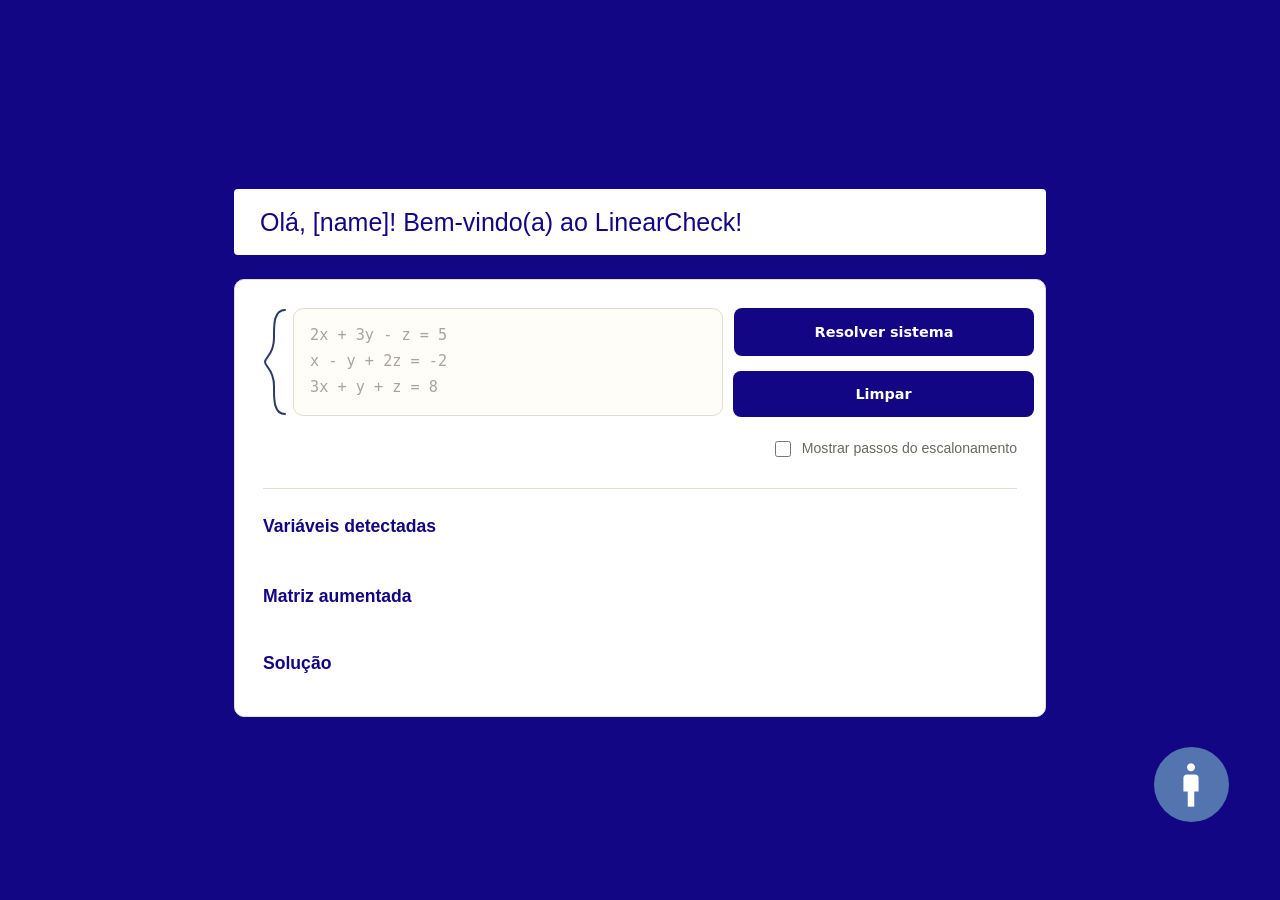
<file: calculation.html>
<!DOCTYPE html>
<html lang="pt-BR">
<head>
  <meta charset="UTF-8" />
  <meta name="viewport" content="width=device-width, initial-scale=1.0" />
  <title>Resolvedor de sistemas lineares</title>
  <link rel="stylesheet" href="./CSS/calculation.css" />
  <link rel="stylesheet" href="https://fonts.googleapis.com/css2?family=Material+Symbols+Outlined:opsz,wght,FILL,GRAD@20..48,100..700,0..1,-50..200&icon_names=man" />
</head>
<body>
  <div class="page">
    <header class="white-block page__header">
      <p class="title">Olá, <span id="name">[nome]</span>! Bem-vindo(a) ao LinearCheck!</p>
    </header>

    <main class="panel">
      <div class="equation-input">
        <div class="brace-wrap" aria-hidden="true">
          <svg id="brace" class="brace" viewBox="0 0 24 100" preserveAspectRatio="none">
            <path d=""></path>
          </svg>
        </div>
        <textarea
          id="equations"
          class="equations"
          rows="3"
          spellcheck="false"
          aria-label="Equações do sistema, uma por linha"
          placeholder="2x + 3y - z = 5
x - y + 2z = -2
3x + y + z = 8"
        ></textarea>
      </div>

      <div class="controls">
        <button id="solveBtn" class="btn btn--primary" type="button">Resolver sistema</button>
        <button id="clearBtn" class="btn btn--ghost" type="button">Limpar</button>
        <button id="ourTeam" class="material-symbols-outlined btn--about" type="button">man</button>
        <label class="checkbox">
          <input type="checkbox" id="showSteps" />
          Mostrar passos do escalonamento
        </label>
      </div>

      <p id="errorMsg" class="error" hidden></p>

      <section id="results" class="results" hidden>
        <div class="result-block">
          <h2>Variáveis detectadas</h2>
          <p id="variablesList" class="mono"></p>
        </div>

        <div class="result-block">
          <h2>Matriz aumentada</h2>
          <div id="initialMatrix"></div>
        </div>

        <div id="stepsBlock" class="result-block" hidden>
          <h2>Passos do escalonamento</h2>
          <div id="stepsList" class="steps"></div>
        </div>

        <div class="result-block">
          <h2>Solução</h2>
          <div id="solution" class="solution"></div>
        </div>
      </section>
    </main>
  </div>

  <script src="./JS/solver.js"></script>
  <script src="./JS/app.js"></script>
</body>
</html>
</file>
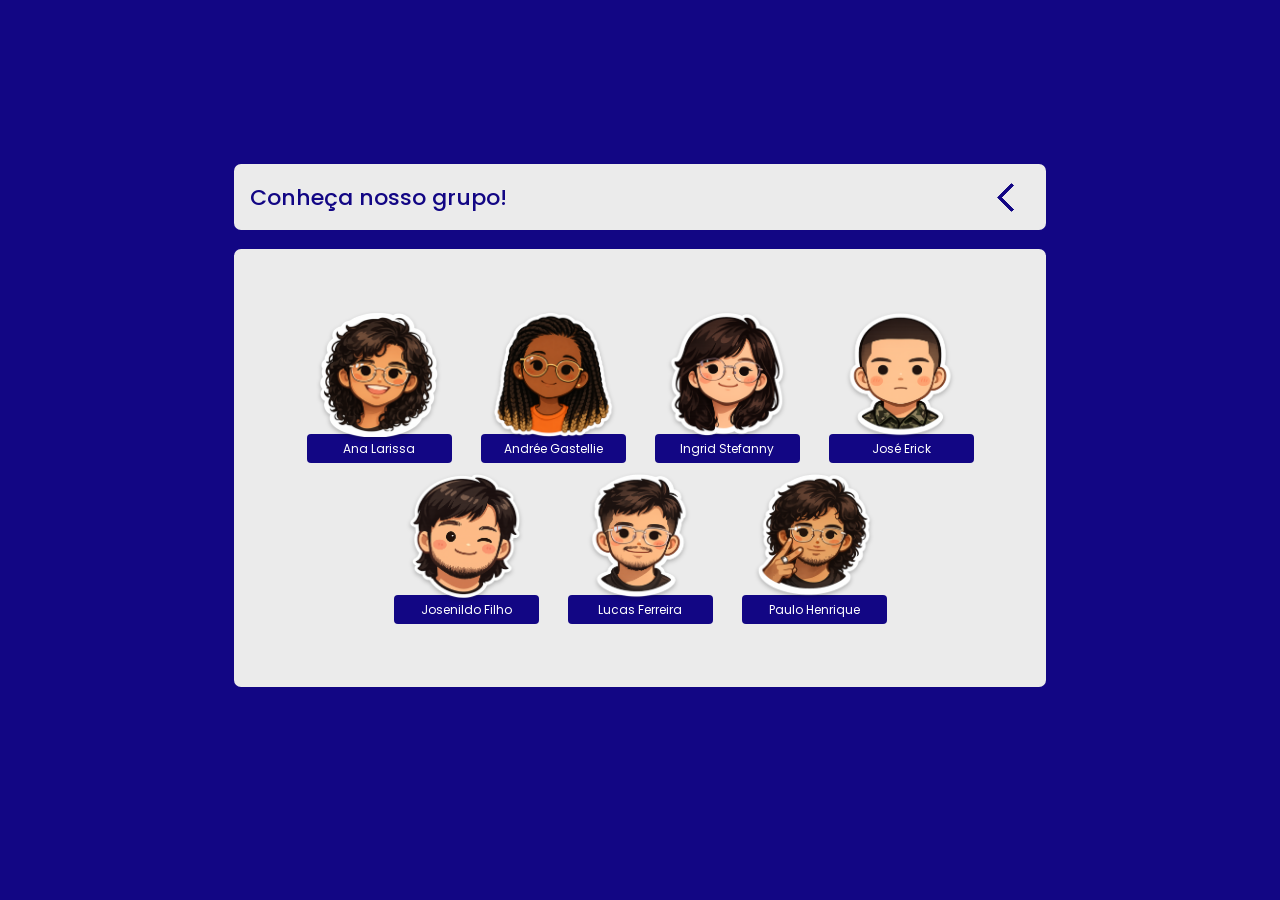
<file: team.html>
<!DOCTYPE html>
<html lang="pt-BR">
<head>
  <meta charset="UTF-8">

  <meta
    name="viewport"
    content="width=device-width, initial-scale=1.0"
  >

  <title>Nosso grupo | LinearCheck</title>

  <link rel="preconnect" href="https://fonts.googleapis.com">
  <link rel="preconnect" href="https://fonts.gstatic.com" crossorigin>

  <link
    href="https://fonts.googleapis.com/css2?family=Poppins:wght@400;500;600&display=swap"
    rel="stylesheet"
  >

  <link rel="stylesheet" href="./CSS/team.css">
</head>

<body>
  <main class="team-page">
    <header class="team-header">
      <h1>Conheça nosso grupo!</h1>

      <a
        href="calculation.html"
        class="back-button"
        aria-label="Voltar para a página de cálculo"
      >
        <span class="back-arrow"></span>
      </a>
    </header>

    <section class="team-container" aria-label="Integrantes do grupo">
      <article class="member">
        <img
          src="../Images/AnaLarissa.png"
          alt="Ana Larissa"
          class="member__image"
        >

        <p class="member__name">Ana Larissa</p>
      </article>

      <article class="member">
        <img
          src="../Images/Andree.png"
          alt="Andrée Gastellie"
          class="member__image"
        >

        <p class="member__name">Andrée Gastellie</p>
      </article>

      <article class="member">
        <img
          src="../Images/Ingrid.png"
          alt="Ingrid Stefanny"
          class="member__image"
        >

        <p class="member__name">Ingrid Stefanny</p>
      </article>

      <article class="member">
        <img
          src="../Images/Erick.png"
          alt="José Erick"
          class="member__image"
        >

        <p class="member__name">José Erick</p>
      </article>

      <article class="member">
        <img
          src="../Images/Josenildo.png"
          alt="Josenildo Filho"
          class="member__image"
        >

        <p class="member__name">Josenildo Filho</p>
      </article>

      <article class="member">
        <img
          src="../Images/Lucas.png"
          alt="Lucas Ferreira"
          class="member__image"
        >

        <p class="member__name">Lucas Ferreira</p>
      </article>

      <article class="member">
        <img
          src="../Images/Paulo.png"
          alt="Paulo Henrique"
          class="member__image"
        >

        <p class="member__name">Paulo Henrique</p>
      </article>
    </section>
  </main>
</body>
</html>
</file>
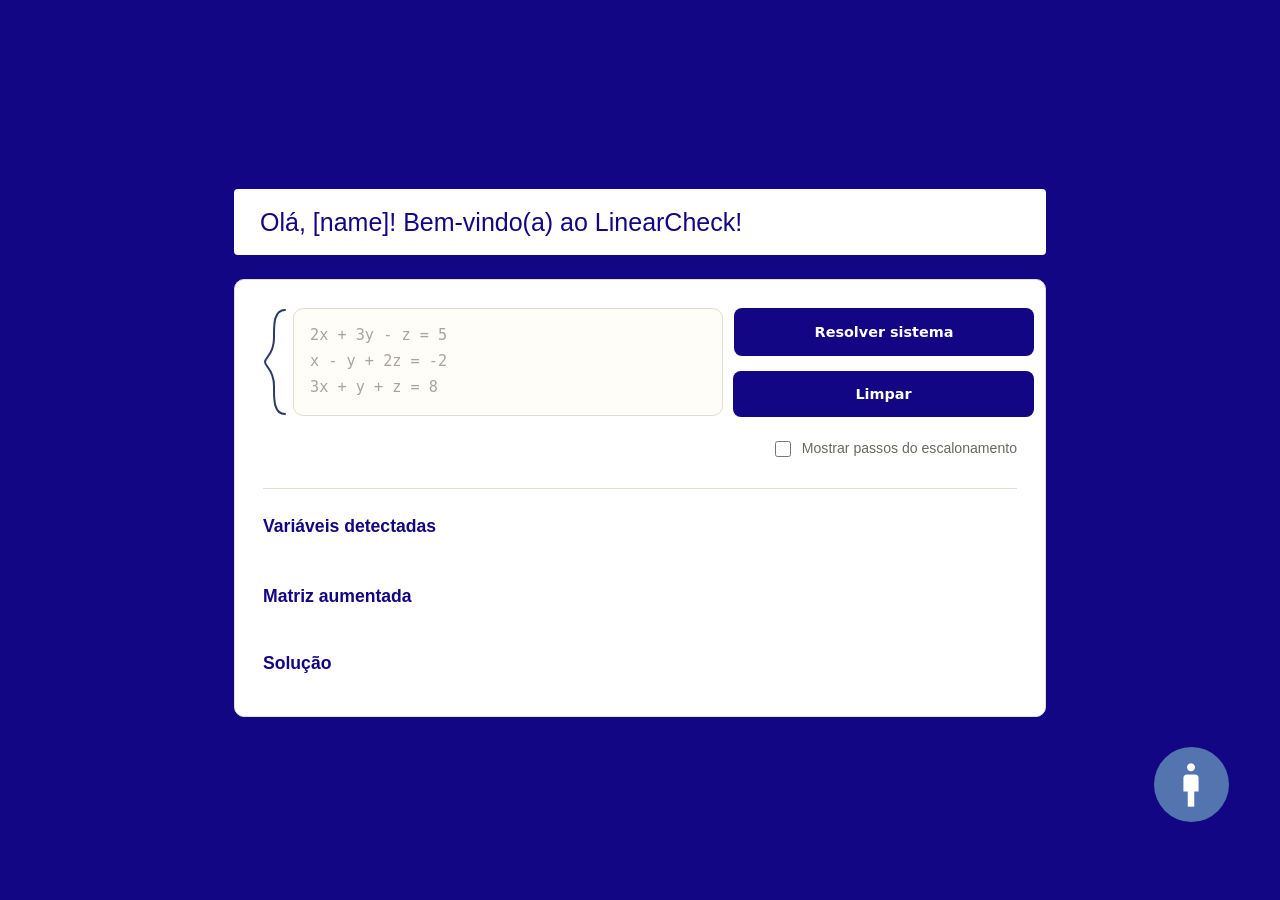
<file: HTML/calculation.html>
<!DOCTYPE html>
<html lang="pt-BR">
<head>
  <meta charset="UTF-8" />
  <meta name="viewport" content="width=device-width, initial-scale=1.0" />
  <title>Resolvedor de sistemas lineares</title>
  <link rel="stylesheet" href="../CSS/calculation.css" />
  <link rel="stylesheet" href="https://fonts.googleapis.com/css2?family=Material+Symbols+Outlined:opsz,wght,FILL,GRAD@20..48,100..700,0..1,-50..200&icon_names=man" />
</head>
<body>
  <div class="page">
    <header class="white-block page__header">
      <p class="title">Olá, <span id="name">[nome]</span>! Bem-vindo(a) ao LinearCheck!</p>
    </header>

    <main class="panel">
      <div class="equation-input">
        <div class="brace-wrap" aria-hidden="true">
          <svg id="brace" class="brace" viewBox="0 0 24 100" preserveAspectRatio="none">
            <path d=""></path>
          </svg>
        </div>
        <textarea
          id="equations"
          class="equations"
          rows="3"
          spellcheck="false"
          aria-label="Equações do sistema, uma por linha"
          placeholder="2x + 3y - z = 5
x - y + 2z = -2
3x + y + z = 8"
        ></textarea>
      </div>

      <div class="controls">
        <button id="solveBtn" class="btn btn--primary" type="button">Resolver sistema</button>
        <button id="clearBtn" class="btn btn--ghost" type="button">Limpar</button>
        <button id="ourTeam" class="material-symbols-outlined btn--about" type="button">man</button>
        <label class="checkbox">
          <input type="checkbox" id="showSteps" />
          Mostrar passos do escalonamento
        </label>
      </div>

      <p id="errorMsg" class="error" hidden></p>

      <section id="results" class="results" hidden>
        <div class="result-block">
          <h2>Variáveis detectadas</h2>
          <p id="variablesList" class="mono"></p>
        </div>

        <div class="result-block">
          <h2>Matriz aumentada</h2>
          <div id="initialMatrix"></div>
        </div>

        <div id="stepsBlock" class="result-block" hidden>
          <h2>Passos do escalonamento</h2>
          <div id="stepsList" class="steps"></div>
        </div>

        <div class="result-block">
          <h2>Solução</h2>
          <div id="solution" class="solution"></div>
        </div>
      </section>
    </main>
  </div>

  <script src="../JS/solver.js"></script>
  <script src="../JS/app.js"></script>
</body>
</html>
</file>
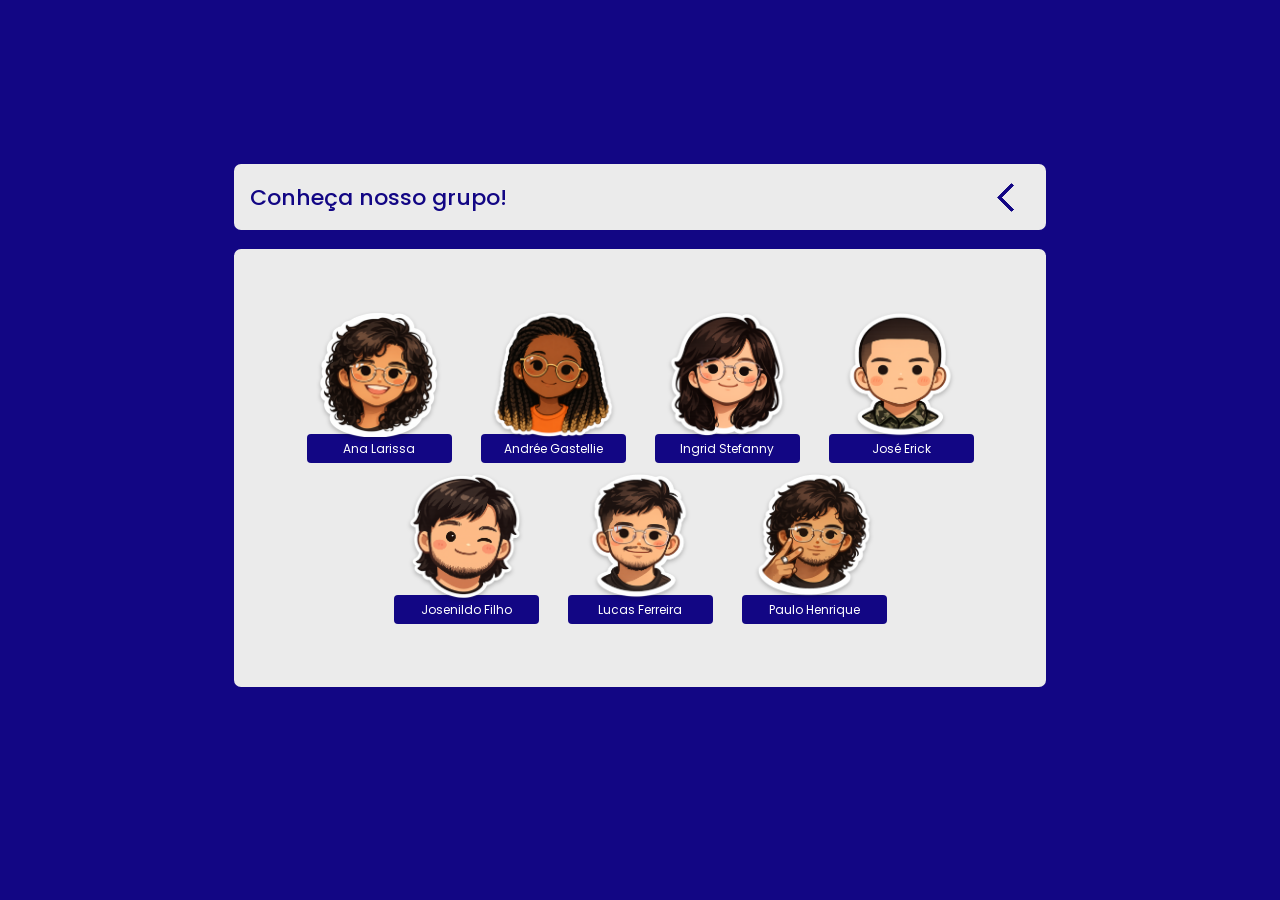
<file: HTML/team.html>
<!DOCTYPE html>
<html lang="pt-BR">
<head>
  <meta charset="UTF-8">

  <meta
    name="viewport"
    content="width=device-width, initial-scale=1.0"
  >

  <title>Nosso grupo | LinearCheck</title>

  <link rel="preconnect" href="https://fonts.googleapis.com">
  <link rel="preconnect" href="https://fonts.gstatic.com" crossorigin>

  <link
    href="https://fonts.googleapis.com/css2?family=Poppins:wght@400;500;600&display=swap"
    rel="stylesheet"
  >

  <link rel="stylesheet" href="../CSS/team.css">
</head>

<body>
  <main class="team-page">
    <header class="team-header">
      <h1>Conheça nosso grupo!</h1>

      <a
        href="calculation.html"
        class="back-button"
        aria-label="Voltar para a página de cálculo"
      >
        <span class="back-arrow"></span>
      </a>
    </header>

    <section class="team-container" aria-label="Integrantes do grupo">
      <article class="member">
        <img
          src="../Images/AnaLarissa.png"
          alt="Ana Larissa"
          class="member__image"
        >

        <p class="member__name">Ana Larissa</p>
      </article>

      <article class="member">
        <img
          src="../Images/Andree.png"
          alt="Andrée Gastellie"
          class="member__image"
        >

        <p class="member__name">Andrée Gastellie</p>
      </article>

      <article class="member">
        <img
          src="../Images/Ingrid.png"
          alt="Ingrid Stefanny"
          class="member__image"
        >

        <p class="member__name">Ingrid Stefanny</p>
      </article>

      <article class="member">
        <img
          src="../Images/Erick.png"
          alt="José Erick"
          class="member__image"
        >

        <p class="member__name">José Erick</p>
      </article>

      <article class="member">
        <img
          src="../Images/Josenildo.png"
          alt="Josenildo Filho"
          class="member__image"
        >

        <p class="member__name">Josenildo Filho</p>
      </article>

      <article class="member">
        <img
          src="../Images/Lucas.png"
          alt="Lucas Ferreira"
          class="member__image"
        >

        <p class="member__name">Lucas Ferreira</p>
      </article>

      <article class="member">
        <img
          src="../Images/Paulo.png"
          alt="Paulo Henrique"
          class="member__image"
        >

        <p class="member__name">Paulo Henrique</p>
      </article>
    </section>
  </main>
</body>
</html>
</file>
<file: CSS/calculation.css>
:root {
  --bg: #120684;
  --surface: #ffffff;
  --border: #e2ddcf;
  --text: #211f1a;
  --text-secondary: #6b6862;

  --accent: #2b3a67;
  --accent-dark: #1c2748;
  --accent-contrast: #ffffff;

  --success: #2f6f4e;
  --success-bg: #eaf3ee;
  --warning: #8a5a0a;
  --warning-bg: #faf1e2;
  --danger: #a8392f;
  --danger-bg: #fbeae8;

  --font-serif: Georgia, "Times New Roman", serif;
  --font-sans: system-ui, -apple-system, "Segoe UI", Roboto, Arial, sans-serif;
  --font-mono: ui-monospace, "SF Mono", "Cascadia Code", "Roboto Mono", Consolas, monospace;

  --radius: 10px;
}

* {
  box-sizing: border-box;
}

body {
  margin: 0;
  background: var(--bg);
  color: var(--text);
  font-family: 'Poppins', sans-serif;
  line-height: 1.5;
}

.material-symbols-outlined {
  font-variation-settings:
  'FILL' 0,
  'wght' 400,
  'GRAD' 0,
  'opsz' 48
}

.page {
  max-width: 860px;
  margin: 0 auto;
  padding: 164px 24px 80px;
}

.page__header h1 {
  font-family: var(--font-serif);
  font-size: 2rem;
  font-weight: 600;
  letter-spacing: -0.01em;
  margin: 0 0 8px;
}

.subtitle {
  color: var(--text-secondary);
  margin: 0 0 32px;
  max-width: 560px;
}

.panel {
  background: var(--surface);
  border: 1px solid var(--border);
  border-radius: var(--radius);
  padding: 28px;
  margin-top: 24px;
  color: #120684;
  font-family: 'Poppins', sans-serif !important;
}

/* ---------- Entrada das equações + chave ---------- */

.equation-input {
  display: flex;
  align-items: flex-start;
  gap: 6px;
}

.brace-wrap {
  flex: 0 0 24px;
  display: flex;
}

.brace {
  width: 24px;
  height: 100%;
  display: block;
  color: var(--accent);
}

.brace path {
  fill: none;
  stroke: currentColor;
  stroke-width: 2;
  stroke-linecap: round;
  vector-effect: non-scaling-stroke;
  /* Interpolando o redesenho para parecer macio como chiclete quando redimensiona */
  transition: d 0.15s cubic-bezier(0.25, 1, 0.5, 1);
}

.equations {
  flex: 0 0 430px;
  width: 430px;
  height: 110px;
  min-height: 84px;
  resize: none;
  overflow-y: auto;
  padding: 14px 16px;
  border: 1px solid var(--border);
  border-radius: var(--radius);
  background: #fffdf8;
  color: var(--text);
  font-family: var(--font-mono);
  font-size: 0.95rem;
  line-height: 1.7;
}

.equations:focus {
  outline: 2px solid var(--accent);
  outline-offset: 1px;
}

.equations::placeholder {
  color: #a9a59a;
}

/* ---------- Controles ---------- */

.controls {
  display: flex;
  align-items: center;
  gap: 12px;
  flex-wrap: wrap;
  margin-top: -38px;
}

.btn {
  font-family: var(--font-sans);
  font-size: 0.9rem;
  font-weight: 600;
  padding: 10px 18px;
  border-radius: 8px;
  border: 1px solid transparent;
  cursor: pointer;
}

.btn--primary {
  background: #120684;
  color: var(--accent-contrast);
  position: relative;
  left: 471px;
  bottom: 70px;
  width: 300px;
  height: 48px;
}

.btn--primary:hover {
  background: var(--accent-dark);
}

.btn--ghost {
  background: #120684;
  color: var(--accent-contrast);
  border: none;
  position: relative;
  left: 158px;
  bottom: 8px;
  width: 301px;
  height: 46px;
}

.btn--ghost:hover {
  background: var(--accent-dark);
}


.btn--about {
  background-color: #5474AF;
  color: white;
  position: fixed;
  height: 75px;
  width: 75px;
  border-radius: 72px;
  border: none;
  font-size: 52px !important;
  right: 4%;
  top: 83%;
  cursor: pointer;
}

.checkbox {
  display: flex;
  align-items: center;
  gap: 8px;
  font-size: 0.88rem;
  color: var(--text-secondary);
  margin-left: auto;
  cursor: pointer;
}

.checkbox input {
  width: 16px;
  height: 16px;
  accent-color: var(--accent);
}

/* ---------- Erro ---------- */

.error {
  margin-top: 18px;
  padding: 12px 14px;
  border-radius: 8px;
  background: var(--danger-bg);
  color: var(--danger);
  font-size: 0.9rem;
}

/* ---------- Resultados ---------- */

.results {
  margin-top: 28px;
  padding-top: 24px;
  border-top: 1px solid var(--border);
  display: flex;
  flex-direction: column;
  gap: 28px;
}

.result-block h2 {
  font-family: 'Poppins', sans-serif !important;
  font-size: 1.1rem;
  font-weight: 600;
  margin: 0 0 12px;
}

.mono {
  font-family: var(--font-mono);
}

/* Matriz */

.matrix-grid {
  display: inline-grid;
  gap: 4px 10px;
  font-family: var(--font-mono);
  font-size: 0.92rem;
  padding: 14px 16px;
  background: #fbf9f3;
  border: 1px solid var(--border);
  border-radius: 8px;
}

.matrix-head {
  color: var(--text-secondary);
  text-align: center;
  font-size: 0.78rem;
  padding-bottom: 4px;
}

.matrix-head--const {
  border-left: 1px solid var(--border);
  padding-left: 10px;
}

.matrix-cell {
  text-align: right;
  min-width: 2ch;
}

.matrix-cell--const {
  border-left: 1px solid var(--border);
  padding-left: 10px;
}

/* Passos do escalonamento */

.steps {
  display: flex;
  flex-direction: column;
  gap: 16px;
}

.step {
  padding: 14px 16px;
  background: #fbf9f3;
  border: 1px solid var(--border);
  border-radius: 8px;
}

.step__label {
  margin: 0 0 10px;
  font-size: 0.88rem;
}

.step__index {
  color: var(--text-secondary);
}

.step .matrix-grid {
  padding: 10px 14px;
  background: var(--surface);
}

/* Solução */

.solution__msg {
  margin: 0 0 12px;
  font-weight: 600;
}

.solution__msg--unica {
  color: var(--success);
}

.solution__msg--infinitas {
  color: var(--warning);
  font-weight: 400;
}

.solution__msg--impossivel {
  color: var(--danger);
  font-weight: 400;
}

.solution__list {
  list-style: none;
  margin: 0;
  padding: 0;
  display: flex;
  flex-direction: column;
  gap: 6px;
  font-family: var(--font-mono);
  font-size: 1rem;
}

.solution__list .var {
  color: var(--text-secondary);
}

.solution__list .free {
  font-family: var(--font-sans);
  font-style: italic;
  color: var(--text-secondary);
}

/* ---------- Rodapé ---------- */

.page__footer {
  margin-top: 24px;
  color: var(--text-secondary);
  font-size: 0.82rem;
  text-align: center;
}

/* ---------- Responsivo ---------- */

@media (max-width: 560px) {
  .page {
    padding: 32px 16px 60px;
  }

  .panel {
    padding: 20px;
  }

  .checkbox {
    margin-left: 0;
  }
}

.white-block {
  background-color: #FFF;
  border-radius: 4px;
  position: relative;
  width: 100%;
  height: 66px;
}

.title {
  font-weight: 400;
  font-size: 25px;
  width: 536px;
  margin-left: 26px;
  top: 15px;
  position: relative;
  color: #120684;
}
</file>
<file: CSS/team.css>
:root {
  --background: #120684;
  --surface: #ebebeb;
  --text-primary: #120684;
  --text-light: #ffffff;
  --radius: 7px;
}

* {
  box-sizing: border-box;
}

html,
body {
  min-height: 100%;
}

body {
  margin: 0;
  background-color: var(--background);
  font-family: "Poppins", sans-serif;
}

.team-page {
  width: 812px;
  max-width: calc(100% - 32px);
  margin: 0 auto;
  padding: 164px 0 28px;
}

/* Cabeçalho */

.team-header {
  width: 812px;
  max-width: 100%;
  height: 66px;
  padding: 0 16px;

  display: flex;
  align-items: center;
  justify-content: space-between;

  background-color: var(--surface);
  border-radius: var(--radius);
}

.team-header h1 {
  margin: 0;
  color: var(--text-primary);
  font-weight: 500;
  font-size: 22px;
}

/* Botão de voltar */

.back-button {
  width: 38px;
  height: 48px;

  display: flex;
  align-items: center;
  justify-content: center;

  text-decoration: none;
  border-radius: 5px;
}

.back-arrow {
  width: 21px;
  height: 21px;

  display: block;

  border-left: 4px solid var(--background);
  border-bottom: 4px solid var(--background);
  border-radius: 2px;

  transform: rotate(45deg);
  transition:
    transform 0.2s ease,
    opacity 0.2s ease;
}

.back-button:hover .back-arrow {
  transform: translateX(-3px) rotate(45deg);
  opacity: 0.8;
}

/* Bloco dos integrantes */

.team-container {
  width: 812px;
  height: 438px;
  margin-top: 19px;
  padding: 20px 28px;

  display: flex;
  flex-wrap: wrap;
  justify-content: center;
  align-content: center;
  align-items: flex-start;

  column-gap: 24px;
  row-gap: 10px;

  background-color: var(--surface);
  border-radius: var(--radius);
}

/* Integrante */

.member {
  flex: 0 0 150px;
  width: 150px;

  display: flex;
  flex-direction: column;
  align-items: center;
}

.member__image {
  width: 125px;
  height: 125px;
  display: block;
  object-fit: contain;

  filter: drop-shadow(0 2px 2px rgba(0, 0, 0, 0.25));
  transition: transform 0.2s ease;
}

.member:hover .member__image {
  transform: translateY(-3px) scale(1.03);
}

.member__name {
  width: 145px;
  height: 29px;
  margin: -3px 0 0;
  padding: 5px 4px;

  display: flex;
  align-items: center;
  justify-content: center;

  background-color: var(--background);
  border-radius: 4px;
  color: white;

  font-size: 12px;
  line-height: 1;
  text-align: center;
  white-space: nowrap;
}

/* Responsividade */

@media (max-width: 844px) {
  .team-page {
    width: calc(100% - 32px);
    padding: 20px 0;
  }

  .team-header,
  .team-container {
    width: 100%;
  }

  .team-container {
    height: auto;
    min-height: 438px;
  }
}

@media (max-width: 480px) {
  .team-container {
    padding: 16px 10px;
  }

  .member {
    width: 128px;
  }
}

@media (max-width: 330px) {
  .member {
    width: 115px;
  }

  .member__name {
    width: 112px;
    font-size: 11px;
  }

  .member__image {
    width: 88px;
    height: 88px;
  }
}
</file>
